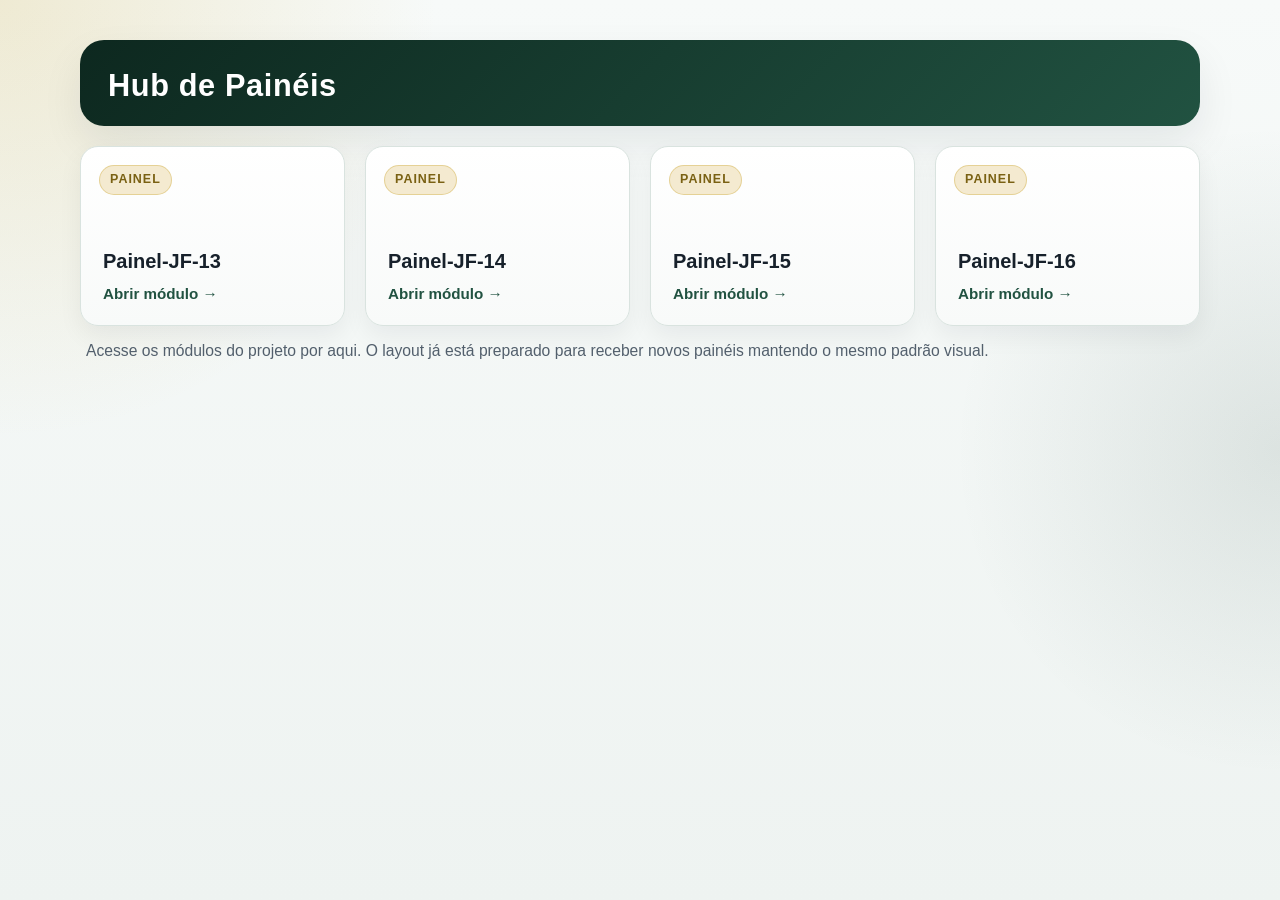
<file: index.html>
<!DOCTYPE html>
<html lang="pt-BR">
<head>
    <meta charset="UTF-8">
    <meta name="viewport" content="width=device-width, initial-scale=1.0">
    <title>Hub Painel-JF</title>
    <link rel="stylesheet" href="style.css">
</head>
<body>
    <ul>
        <a href="painel-jf-13/index.html">
            <li>Painel-JF-13</li>
        </a>
        <a href="painel-jf-14/index.html">
            <li>Painel-JF-14</li>
        </a>
        <a href="painel-jf-15/index.html">
            <li>Painel-JF-15</li>
        </a>
        <a href="painel-jf-16/index.html">
            <li>Painel-JF-16</li>
        </a>
        <!--
          Para adicionar novos painéis, copie uma das linhas abaixo:
          <a href="painel-jf-15/index.html"><li>Painel-JF-15</li></a>
        -->
    </ul>
</body>
</html>
</file>
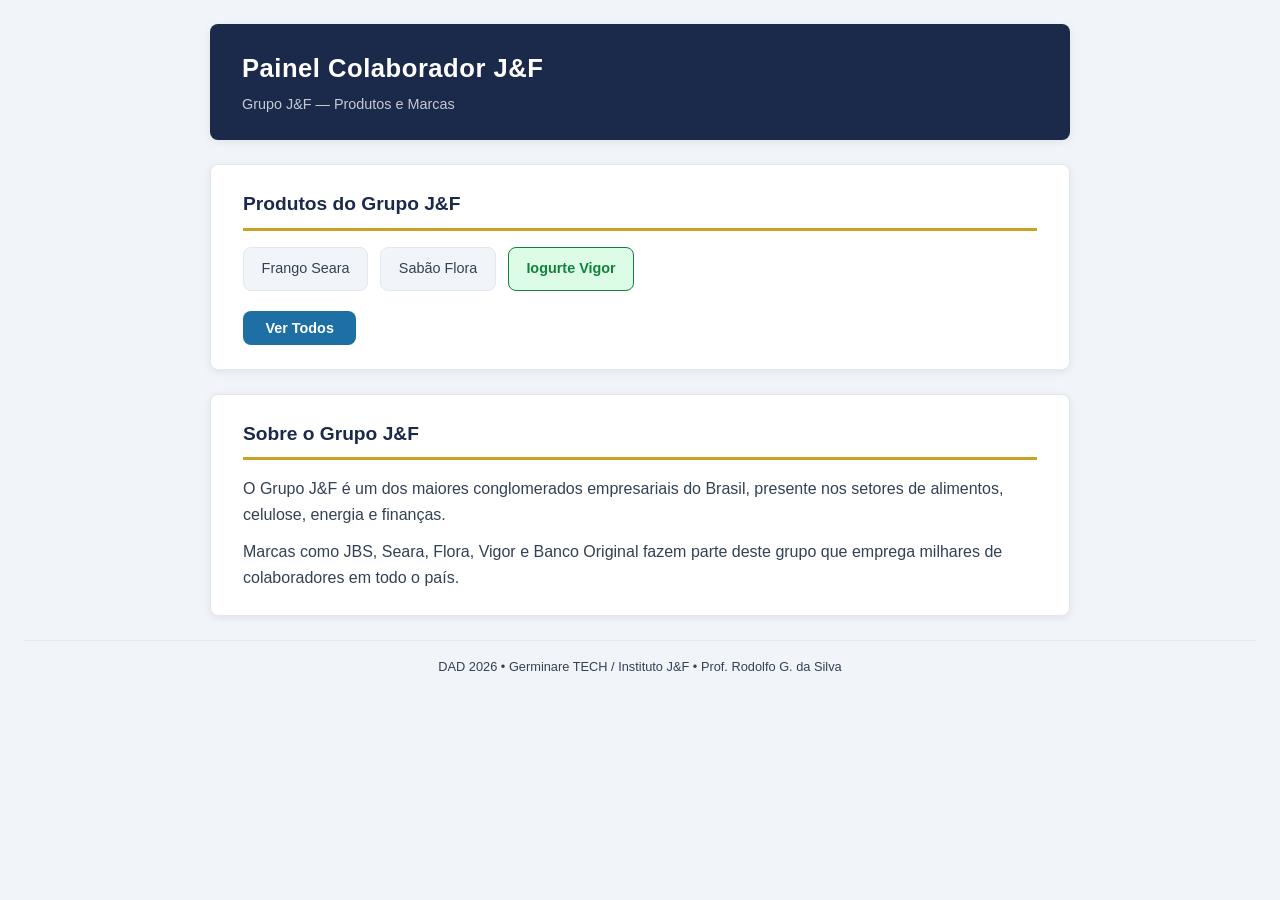
<file: painel-jf-13/index.html>
<!DOCTYPE html>
<!--
  ============================================================
  ARQUIVO 01 — 01_index.html
  Projeto: Painel Colaborador J&F
  Disciplina: DAD 2026 — Desenvolvimento de Aplicações Dinâmicas
  Aula 13: DOM e Seleção de Elementos
  Professor: Rodolfo Gonçalves da Silva
  Instituição: Germinare TECH / Instituto J&F
  ============================================================

  O QUE É ESTE ARQUIVO?
  ──────────────────────
  Este é o arquivo HTML principal do projeto "Painel Colaborador J&F".
  Ele define a ESTRUTURA da página — ou seja, o esqueleto com o conteúdo
  que o navegador vai transformar em uma árvore DOM.

  REGRA FUNDAMENTAL:
  ──────────────────
  O <script> SEMPRE vai no final do <body>, NUNCA no <head>.
  Motivo: o JavaScript precisa encontrar os elementos HTML para selecioná-los.
  Se o script rodar antes do HTML existir, querySelector retorna null.

  ESTRUTURA DE ARQUIVOS DO PROJETO:
  ───────────────────────────────────
  01_index.html   ← você está aqui (estrutura / esqueleto)
  02_style.css    ← aparência visual (cores, fontes, layout)
  03_script.js    ← comportamento (seleção de elementos, lógica)
  04_gabarito.js  ← gabarito completo dos 10 seletores comentados
  ============================================================
-->
<html lang="pt-BR">

<head>
  <!-- ─────────────────────────────────────────────────────
    META CHARSET
    Define a codificação de caracteres como UTF-8.
    Sem isso, acentos como ã, ç, é não aparecem corretamente.
  ──────────────────────────────────────────────────────── -->
  <meta charset="UTF-8">

  <!-- ─────────────────────────────────────────────────────
    META VIEWPORT
    Configura o comportamento em telas de celular.
    width=device-width → a largura da página iguala à tela do dispositivo
    initial-scale=1    → sem zoom inicial
    Sem isso, o site aparece "pequenininho" no celular.
  ──────────────────────────────────────────────────────── -->
  <meta name="viewport" content="width=device-width, initial-scale=1">

  <!-- ─────────────────────────────────────────────────────
    TÍTULO DA ABA
    Aparece na aba do navegador e nos favoritos.
    Boas práticas: título descritivo, não genérico.
  ──────────────────────────────────────────────────────── -->
  <title>Painel Colaborador J&F</title>

  <!-- ─────────────────────────────────────────────────────
    LINK PARA O CSS
    Conecta este HTML com o arquivo 02_style.css.
    rel="stylesheet" → informa ao navegador que é uma folha de estilos
    href="02_style.css" → caminho relativo ao arquivo CSS

    POR QUE NO <head>?
    O CSS vai no <head> para ser carregado ANTES do conteúdo aparecer.
    Se o CSS fosse no final do <body>, o usuário veria a página sem estilo
    por um instante — isso se chama FOUC (Flash of Unstyled Content).
  ──────────────────────────────────────────────────────── -->
  <link rel="stylesheet" href="style.css">
</head>

<body>
  <!-- ─────────────────────────────────────────────────────
    ELEMENTO <main>
    Representa o conteúdo principal da página.
    O id="app" é o ponto de entrada do JavaScript:
    o script vai selecionar este elemento primeiro para confirmar
    que a página carregou corretamente.

    Analogia: o <main id="app"> é como a "porta de entrada" do JS.
  ──────────────────────────────────────────────────────── -->
  <main id="app">

    <!-- ───────────────────────────────────────────────────
      CABEÇALHO DO PAINEL
      <header> é uma tag semântica — indica ao navegador (e ao Google)
      que este bloco contém informações de cabeçalho.
      Isso é melhor do que usar <div> genérico para tudo.
    ──────────────────────────────────────────────────────── -->
    <header class="cabecalho">
      <h1>Painel Colaborador J&F</h1>
      <p class="subtitulo">Grupo J&F — Produtos e Marcas</p>
    </header>

    <!-- ───────────────────────────────────────────────────
      SEÇÃO: CATÁLOGO DE PRODUTOS
      id="catalogo"   → identificador único → usado com getElementById
      class="secao"   → classe reutilizável → usada com querySelector/All

      Por que usar id E class juntos?
      - id → para selecionar UM elemento específico (getElementById)
      - class → para selecionar GRUPOS de elementos parecidos
    ──────────────────────────────────────────────────────── -->
    <section id="catalogo" class="secao">

      <h2>Produtos do Grupo J&F</h2>

      <!-- ─────────────────────────────────────────────────
        LISTA DE PRODUTOS
        id="lista" → identificador único da lista
        Cada <li> tem:
          class="item"           → classe comum a todos os itens
          data-marca="..."       → atributo de dados personalizado (data-*)
                                   usado para identificar a marca sem depender
                                   de class ou id. Selecionável com CSS:
                                   [data-marca='seara']
      ──────────────────────────────────────────────────────── -->
      <ul id="lista">

        <li class="item" data-marca="seara">
          Frango Seara
        </li>

        <li class="item" data-marca="flora">
          Sabão Flora
        </li>

        <!-- ───────────────────────────────────────────────
          ITEM COM DUAS CLASSES
          class="item destaque" → este <li> tem DUAS classes ao mesmo tempo:
            - "item"     → compartilhada com todos os outros itens
            - "destaque" → exclusiva deste elemento (vai ficar em evidência)
          Para selecioná-lo com ambas as classes: .item.destaque
          (sem espaço entre as classes no seletor CSS)
        ──────────────────────────────────────────────────── -->
        <li class="item destaque" data-marca="vigor">
          Iogurte Vigor
        </li>

      </ul>

      <!-- ─────────────────────────────────────────────────
        BOTÃO DE AÇÃO
        class="btn-primario" → classe que define o estilo visual do botão
        Será selecionado pelo combinador descendente: section button
        (significa: qualquer <button> que esteja dentro de um <section>)
      ──────────────────────────────────────────────────────── -->
      <button class="btn-primario">
        Ver Todos
      </button>

    </section>
    <!-- fim #catalogo -->

    <!-- ───────────────────────────────────────────────────
      SEÇÃO: SOBRE O GRUPO
      Uma segunda seção — demonstra que existem múltiplos elementos
      com a mesma tag <section> e a mesma classe "secao" na página.
      querySelectorAll("section") retornaria as DUAS seções.
    ──────────────────────────────────────────────────────── -->
    <section id="sobre" class="secao">

      <h2>Sobre o Grupo J&F</h2>

      <p>
        O Grupo J&F é um dos maiores conglomerados empresariais do Brasil,
        presente nos setores de alimentos, celulose, energia e finanças.
      </p>

      <p>
        Marcas como JBS, Seara, Flora, Vigor e Banco Original fazem parte
        deste grupo que emprega milhares de colaboradores em todo o país.
      </p>

    </section>
    <!-- fim #sobre -->

  </main>
  <!-- fim #app -->

  <!-- ─────────────────────────────────────────────────────
    RODAPÉ
    <footer> tag semântica → informa que é o rodapé da página.
  ──────────────────────────────────────────────────────── -->
  <footer class="rodape">
    <p>DAD 2026 &bull; Germinare TECH / Instituto J&F &bull; Prof. Rodolfo G. da Silva</p>
  </footer>

  <!-- ══════════════════════════════════════════════════════
    SCRIPTS — SEMPRE AO FINAL DO <body>

    Por que aqui?
    1. O HTML acima já foi lido e a árvore DOM foi montada.
    2. Agora o JavaScript consegue encontrar todos os elementos.
    3. Se colocássemos no <head>, o DOM ainda estaria vazio
       e qualquer querySelector retornaria null.

    Ordem dos scripts: primeiro o exercício (03), depois o gabarito (04).
    Em produção você usaria apenas um deles.
  ══════════════════════════════════════════════════════════ -->

  <!--
    Para praticar o exercício — descomentar este e comentar o gabarito:
    <script src="03_script.js"></script>
  -->

  <!-- Gabarito comentado para o professor: -->
  <script src="script.js"></script>

</body>

</html>
</file>
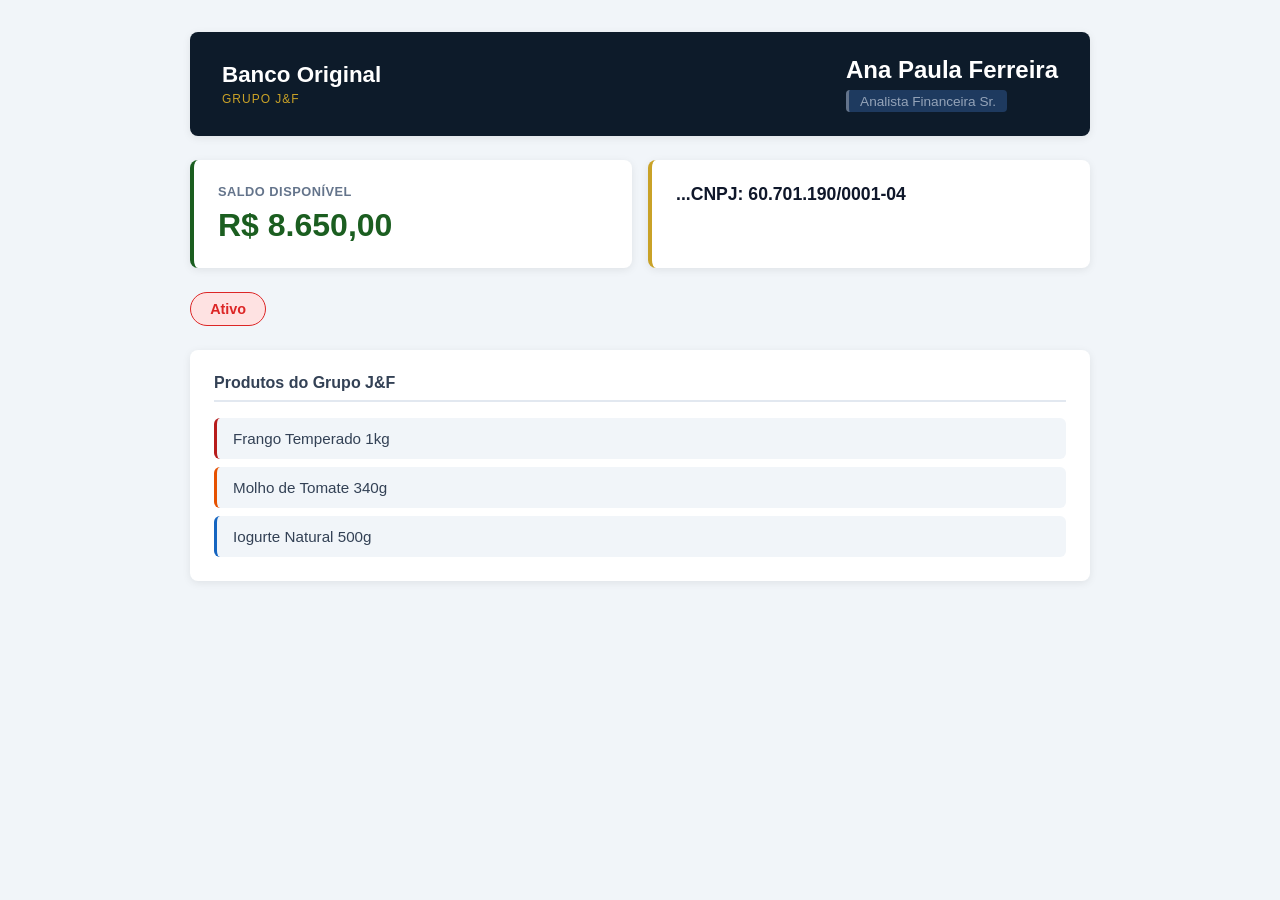
<file: painel-jf-14/index.html>
<!DOCTYPE html>
<html lang="pt-BR">
<head>
  <meta charset="UTF-8">
  <meta name="viewport" content="width=device-width, initial-scale=1.0">
  <title>Painel J&F — Aula 14</title>
  <link rel="stylesheet" href="style.css">
</head>
<body>

  <!--
    PAINEL DO COLABORADOR — Banco Original
    Versão: Aula 14 — Manipulação de Conteúdo

    ESTRUTURA:
    - <main id="painel"> é o contêiner raiz
    - Cada elemento tem um id único para getElementById
    - Atributos data-* guardam metadados que o JS lê via dataset
    - O <script> fica SEMPRE no final do <body>
      → Garante que o DOM está totalmente carregado antes de executar
  -->

  <main id="painel"
        class="painel-container"
        data-versao="2.0"
        data-modulo="M2-Aula14"
        data-auditado="false">

    <!-- CABEÇALHO do painel: nome e cargo do colaborador -->
    <header class="painel-header">
      <div class="logo-area">
        <span class="logo-texto">Banco Original</span>
        <span class="logo-sub">Grupo J&F</span>
      </div>

      <div class="colaborador-info">
        <!--
          id="nomeColaborador" → alvo de textContent na Aula 14
          Texto inicial "Carregando..." é substituído pelo JS
        -->
        <h2 id="nomeColaborador" class="colaborador-nome">Carregando...</h2>

        <!--
          data-nivel="junior" → metadado lido via dataset.nivel
          O JS atualiza para "senior" após o login
        -->
        <span id="cargo"
              class="colaborador-cargo"
              data-nivel="junior">--</span>
      </div>
    </header>

    <!-- SEÇÃO FINANCEIRA: saldo e empresa -->
    <section class="painel-saldo">

      <!--
        id="saldo" → alvo de textContent
        Texto "R$ ---" é substituído pelo JS com o valor real
      -->
      <div class="saldo-card">
        <span class="saldo-label">Saldo disponível</span>
        <span id="saldo" class="saldo-valor">R$ ---</span>
      </div>

      <!--
        data-cnpj e data-segmento → metadados lidos via dataset
        innerHTML é usado aqui para inserir HTML estruturado (Tarefa 08)
        ✅ Seguro porque os dados vêm do script, não do usuário
      -->
      <div id="empresa"
           class="empresa-card"
           data-cnpj="60.701.190/0001-04"
           data-segmento="financeiro"
           data-fundacao="2013">
        Banco Original
      </div>

    </section>

    <!-- STATUS e metadados do colaborador -->
    <section class="painel-status">

      <!--
        data-ativo="true" → metadado boolean como string
        O JS atualiza via dataset.ativo = "false" (Tarefa 05)
        CSS pode usar [data-ativo="true"] para estilizar
      -->
      <div id="status"
           class="status-badge"
           data-ativo="true">
        Ativo
      </div>

    </section>

    <!-- LISTA DE PRODUTOS: 3 itens com data-* para filtros futuros -->
    <section class="produtos-section">
      <h3 class="produtos-titulo">Produtos do Grupo J&F</h3>

      <!--
        data-empresa → filtragem por empresa (Aulas 16+)
        data-preco   → cálculos e ordenação
        class="item" → seleção via querySelectorAll(".item") (Tarefa 06/07)
      -->
      <ul id="lista-produtos" class="lista-produtos">

        <li class="item"
            data-empresa="JBS"
            data-preco="29.90"
            data-categoria="proteina">
          Frango Temperado 1kg
        </li>

        <li class="item"
            data-empresa="Seara"
            data-preco="8.50"
            data-categoria="molho">
          Molho de Tomate 340g
        </li>

        <li class="item"
            data-empresa="Vigor"
            data-preco="12.00"
            data-categoria="laticinios">
          Iogurte Natural 500g
        </li>

      </ul>
    </section>

  </main>

  <!--
    REGRA FUNDAMENTAL — <script> no final do <body>
    Se o script estiver no <head>, o DOM ainda não existe quando ele executar.
    Resultado: getElementById retorna null, e textContent lança TypeError.

    Para usar no exercício: ative 03_script.js (versão do aluno)
    Para ver o gabarito:    ative 04_gabarito.js (versão do professor)
  -->
  <script src="script.js"></script>
  

</body>
</html>
</file>
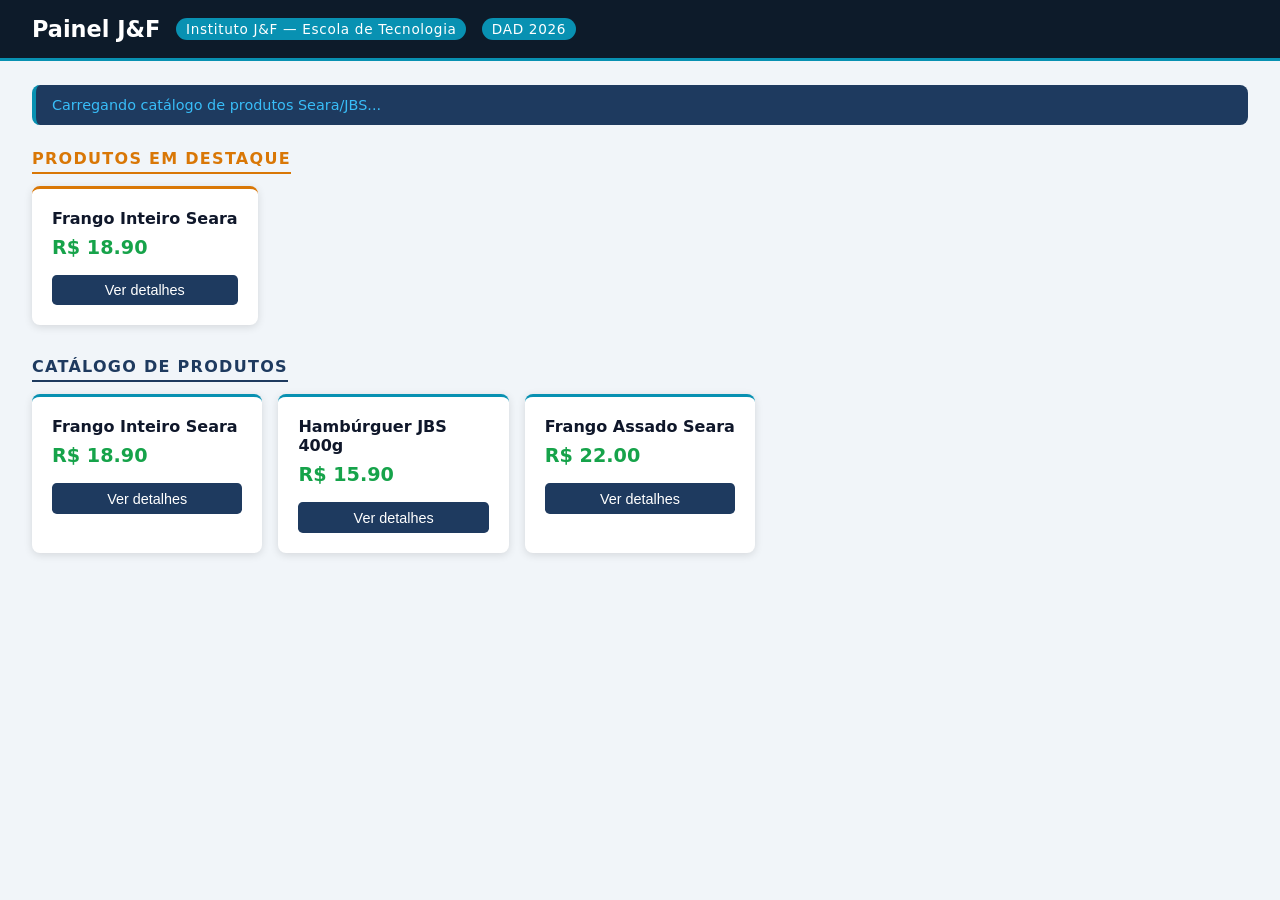
<file: painel-jf-15/index.html>
<!DOCTYPE html>
<html lang="pt-BR">
<head>
  <meta charset="UTF-8" />
  <meta name="viewport" content="width=device-width, initial-scale=1.0" />
  <title>Painel J&F — Catálogo de Produtos</title>
  <style>
    /* ══════════════════════════════════════════════════════
       PAINEL J&F — estilos base acumulados até Aula 15
       ✦ AULA 13: estrutura base, variáveis CSS, header
       ✦ AULA 14: área de notificações, painel de status
       ✦ AULA 15: grid de cards, .card-produto, destaques
       ══════════════════════════════════════════════════════ */
    :root {
      --color-navy:      #1E3A5F;
      --color-dark:      #0D1B2A;
      --color-teal:      #0891B2;
      --color-accent:    #38BDF8;
      --color-white:     #FFFFFF;
      --color-slate-bg:  #F1F5F9;
      --color-slate-mid: #CBD5E1;
      --color-text-dark: #0F172A;
      --color-text-med:  #475569;
      --color-amber:     #D97706;
      --color-green:     #16A34A;
      --radius-card:     0.5rem;
      --shadow-card:     0 2px 8px rgba(0,0,0,0.12);
    }

    * { box-sizing: border-box; margin: 0; padding: 0; }

    body {
      font-family: 'Calibri', 'Segoe UI', system-ui, sans-serif;
      background: var(--color-slate-bg);
      color: var(--color-text-dark);
      min-height: 100vh;
    }

    /* ✦ AULA 13 — header */
    .painel-header {
      background: var(--color-dark);
      color: var(--color-white);
      padding: 1rem 2rem;
      display: flex;
      align-items: center;
      gap: 1rem;
      border-bottom: 3px solid var(--color-teal);
    }
    .painel-header h1 { font-size: 1.4rem; }
    .painel-header .badge {
      font-size: 0.85rem;
      background: var(--color-teal);
      padding: 0.2rem 0.6rem;
      border-radius: 1rem;
      letter-spacing: 0.05em;
    }

    main { padding: 1.5rem 2rem; }

    /* ✦ AULA 14 — painel de status / notificações */
    .painel-status {
      background: var(--color-navy);
      color: var(--color-accent);
      border-radius: var(--radius-card);
      padding: 0.75rem 1rem;
      margin-bottom: 1.5rem;
      font-size: 0.9rem;
      border-left: 4px solid var(--color-teal);
    }

    /* ✦ AULA 15 — área de destaques */
    .secao-destaques {
      margin-bottom: 2rem;
    }
    .secao-destaques h2 {
      font-size: 1rem;
      color: var(--color-amber);
      text-transform: uppercase;
      letter-spacing: 0.08em;
      margin-bottom: 0.75rem;
      padding-bottom: 0.25rem;
      border-bottom: 2px solid var(--color-amber);
      display: inline-block;
    }
    #destaques {
      display: flex;
      gap: 1rem;
      flex-wrap: wrap;
    }

    /* ✦ AULA 15 — catálogo de produtos */
    .secao-catalogo h2 {
      font-size: 1rem;
      color: var(--color-navy);
      text-transform: uppercase;
      letter-spacing: 0.08em;
      margin-bottom: 0.75rem;
      padding-bottom: 0.25rem;
      border-bottom: 2px solid var(--color-navy);
      display: inline-block;
    }

    #catalogo {
      display: grid;
      grid-template-columns: repeat(auto-fill, minmax(220px, 1fr));
      gap: 1rem;
    }

    /* ✦ AULA 15 — card de produto (criado via JS) */
    .card-produto {
      background: var(--color-white);
      border-radius: var(--radius-card);
      box-shadow: var(--shadow-card);
      padding: 1.25rem;
      display: flex;
      flex-direction: column;
      gap: 0.5rem;
      border-top: 3px solid var(--color-teal);
      transition: transform 0.15s ease, box-shadow 0.15s ease;
    }
    .card-produto:hover {
      transform: translateY(-2px);
      box-shadow: 0 4px 16px rgba(0,0,0,0.15);
    }
    .card-titulo {
      font-size: 1rem;
      color: var(--color-text-dark);
      font-weight: 600;
    }
    .card-preco {
      font-size: 1.2rem;
      font-weight: 700;
      color: var(--color-green);
    }
    .btn-detalhes {
      margin-top: 0.5rem;
      padding: 0.45rem 1rem;
      background: var(--color-navy);
      color: var(--color-white);
      border: none;
      border-radius: 0.3rem;
      cursor: pointer;
      font-size: 0.9rem;
      transition: background 0.15s;
    }
    .btn-detalhes:hover { background: var(--color-teal); }

    /* Card de destaque — clone com borda amber */
    #destaques .card-produto {
      border-top-color: var(--color-amber);
      max-width: 240px;
    }

    /* ✦ AULA 15 — feature 5: :focus-visible (acessibilidade de teclado) */
    .btn-detalhes:focus-visible {
      outline: 3px solid var(--color-accent);
      outline-offset: 2px;
    }
    a:focus-visible,
    button:focus-visible {
      outline: 3px solid var(--color-accent);
      outline-offset: 2px;
    }

    /* ✦ AULA 15 — feature 6: @media responsivo (mobile 600px) */
    @media (max-width: 600px) {
      .painel-header {
        flex-direction: column;
        align-items: flex-start;
        padding: 0.75rem 1rem;
        gap: 0.5rem;
      }
      .painel-header h1 { font-size: 1.1rem; }

      main { padding: 1rem; }

      #catalogo {
        grid-template-columns: 1fr;
      }

      #destaques {
        flex-direction: column;
      }
      #destaques .card-produto {
        max-width: 100%;
      }

      .secao-destaques h2,
      .secao-catalogo h2 {
        font-size: 0.9rem;
      }
    }
  </style>
</head>
<body>
  <!-- ✦ AULA 13 — estrutura base do painel -->
  <header class="painel-header" role="banner">
    <h1>Painel J&F</h1>
    <span class="badge">Instituto J&F — Escola de Tecnologia</span>
    <span class="badge">DAD 2026</span>
  </header>

  <main>
    <!-- ✦ AULA 14 — painel de status dinâmico -->
    <div class="painel-status" id="painel-status" aria-live="polite">
      Carregando catálogo de produtos Seara/JBS...
    </div>

    <!-- ✦ AULA 15 — área de destaques (cards clonados) -->
    <section class="secao-destaques" aria-labelledby="titulo-destaques">
      <h2 id="titulo-destaques">Produtos em Destaque</h2>
      <div id="destaques" role="list" aria-label="Produtos em destaque"></div>
    </section>

    <!-- ✦ AULA 15 — catálogo dinâmico (gerado por JS) -->
    <section class="secao-catalogo" aria-labelledby="titulo-catalogo">
      <h2 id="titulo-catalogo">Catálogo de Produtos</h2>
      <div id="catalogo" role="list" aria-label="Catálogo de produtos Seara e JBS"></div>
    </section>
  </main>

  <!--
    NOTA DE ARQUITETURA — AULA 15:
    O #catalogo está propositalmente vazio.
    Todo o conteúdo é gerado por renderizacao.js a partir do array produtos.
    Este é o padrão "Dados em JS → HTML via JS" que usaremos até a Aula 30.
  -->
  <script src="src/renderizacao.js"></script>
</body>
</html>
</file>
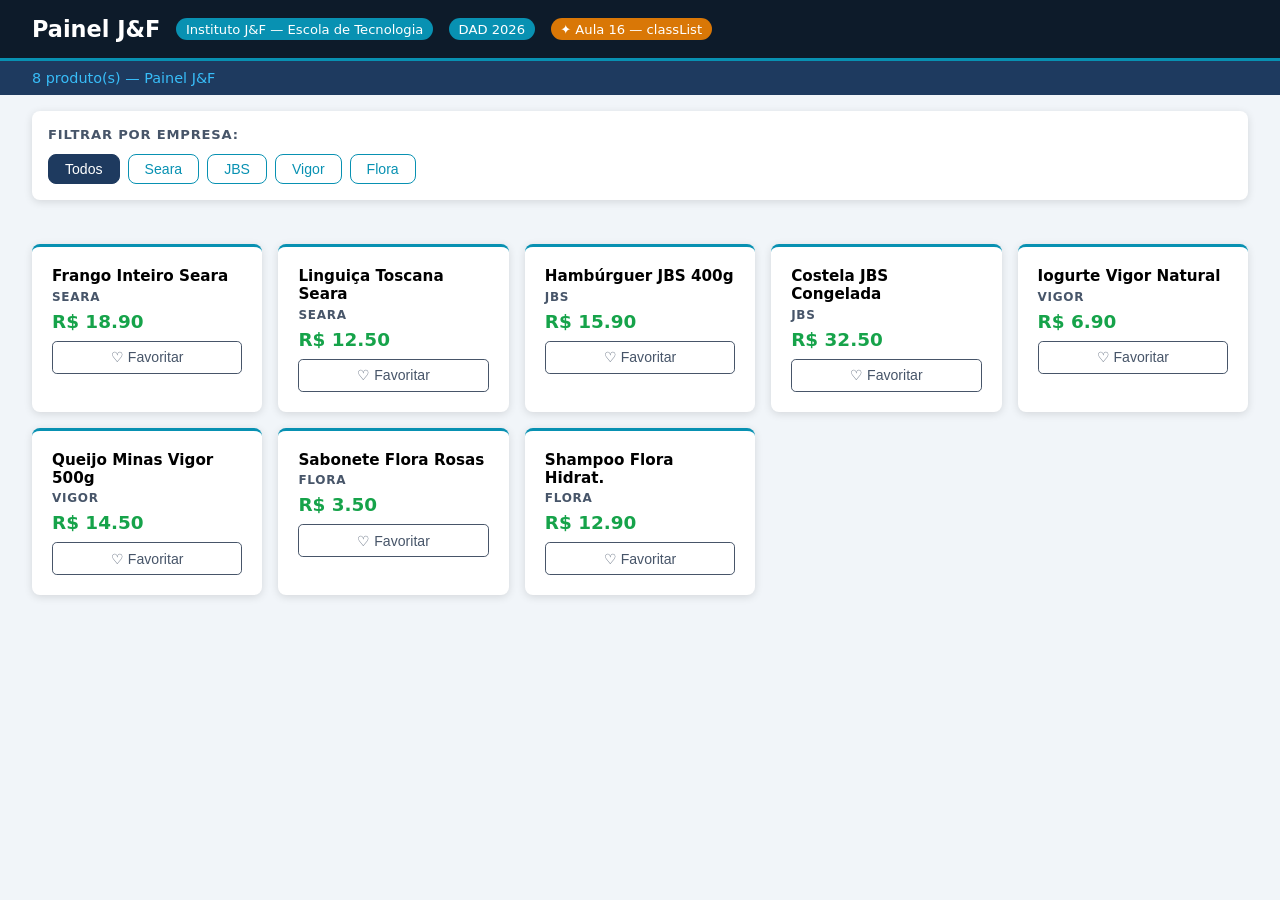
<file: painel-jf-16/index.html>
<!DOCTYPE html>
<html lang="pt-BR">
<head>
  <meta charset="UTF-8"/>
  <meta name="viewport" content="width=device-width, initial-scale=1.0"/>
  <title>Painel J&F — DAD 2026</title>
  <style>
    :root {
      --color-navy:#1E3A5F;--color-dark:#0D1B2A;--color-teal:#0891B2;
      --color-accent:#38BDF8;--color-amber:#D97706;--color-green:#16A34A;
      --color-red:#B91C1C;--color-purple:#7C3AED;--color-white:#FFFFFF;
      --color-bg:#F1F5F9;--color-muted:#475569;--radius:0.5rem;
      --shadow:0 2px 8px rgba(0,0,0,0.12);
    }
    *{box-sizing:border-box;margin:0;padding:0}
    body{font-family:'Segoe UI',system-ui,sans-serif;background:var(--color-bg)}
    .painel-header{background:var(--color-dark);color:var(--color-white);
      padding:1rem 2rem;display:flex;align-items:center;gap:1rem;
      border-bottom:3px solid var(--color-teal)}
    .painel-header h1{font-size:1.4rem}
    .badge{font-size:.82rem;background:var(--color-teal);color:#fff;
      padding:.2rem .6rem;border-radius:1rem}
    .badge-aula{font-size:.82rem;background:var(--color-amber);color:#fff;
      padding:.2rem .6rem;border-radius:1rem}
    .painel-status{background:var(--color-navy);color:var(--color-accent);
      padding:.55rem 2rem;font-size:.9rem}
    main{padding:1rem 2rem}
    .barra-filtros{display:flex;flex-wrap:wrap;gap:.5rem;margin-bottom:1.25rem;
      padding:1rem;background:#fff;border-radius:var(--radius);box-shadow:var(--shadow)}
    .barra-filtros p{width:100%;font-size:.82rem;font-weight:700;text-transform:uppercase;
      letter-spacing:.06em;color:var(--color-muted);margin-bottom:.25rem}
    .btn-filtro{padding:.4rem 1rem;border:1px solid var(--color-teal);border-radius:var(--radius);
      background:#fff;color:var(--color-teal);font-size:.88rem;font-weight:500;cursor:pointer;
      transition:background .15s,color .15s}
    .btn-filtro:hover{background:var(--color-teal);color:#fff}
    .btn-filtro.ativo{background:var(--color-navy);color:#fff;border-color:var(--color-navy)}
    .btn-filtro:focus-visible{outline:3px solid var(--color-accent);outline-offset:2px}
    #catalogo{display:grid;grid-template-columns:repeat(auto-fill,minmax(220px,1fr));gap:1rem}
    #destaques{display:flex;flex-wrap:wrap;gap:1rem;margin-bottom:1.5rem}
    .card-produto{background:#fff;border-radius:var(--radius);box-shadow:var(--shadow);
      padding:1.25rem;border-top:3px solid var(--color-teal);
      transition:transform .15s,box-shadow .15s,opacity .2s;position:relative}
    .card-produto:hover{transform:translateY(-2px);box-shadow:0 4px 16px rgba(0,0,0,.16)}
    .card-titulo{font-size:.95rem;font-weight:600;margin-bottom:.3rem}
    .card-empresa{font-size:.75rem;font-weight:700;letter-spacing:.06em;
      color:var(--color-muted);margin-bottom:.4rem;display:block}
    .card-preco{font-size:1.15rem;font-weight:700;color:var(--color-green);
      display:block;margin-bottom:.6rem}
    .card-produto.oculto{display:none}
    .card-produto.favorito{border-top-color:var(--color-amber);background:#FFFBEB}
    .card-produto.favorito::after{content:'★';position:absolute;top:.5rem;right:.75rem;
      color:var(--color-amber);font-size:1rem}
    .card-produto.indisponivel{opacity:.5;border-top-color:var(--color-red)}
    .card-produto.promocao{border-top-color:var(--color-purple);background:#F5F3FF}
    .card-produto.promocao::before{content:'% PROMOÇÃO';position:absolute;top:-1px;left:-1px;
      background:var(--color-purple);color:#fff;font-size:.7rem;font-weight:700;
      padding:.15rem .5rem;border-radius:var(--radius) 0 var(--radius) 0}
    .btn-favorito{width:100%;padding:.45rem;border:1px solid var(--color-muted);
      border-radius:.3rem;background:transparent;color:var(--color-muted);
      font-size:.88rem;cursor:pointer;transition:all .15s}
    .btn-favorito:hover{border-color:var(--color-amber);color:var(--color-amber)}
    .card-produto.favorito .btn-favorito{border-color:var(--color-amber);
      color:var(--color-amber);background:#FEF3C7}
    .btn-favorito:focus-visible{outline:3px solid var(--color-accent);outline-offset:2px}
    @media(max-width:600px){
      .painel-header{flex-direction:column;align-items:flex-start}
      main{padding:.75rem 1rem}
      #catalogo{grid-template-columns:1fr}
    }
  </style>
</head>
<body>
  <header class="painel-header" role="banner">
    <h1>Painel J&F</h1>
    <span class="badge">Instituto J&F — Escola de Tecnologia</span>
    <span class="badge">DAD 2026</span>
    <span class="badge-aula">✦ Aula 16 — classList</span>
  </header>
  <div class="painel-status" id="status-catalogo" aria-live="polite">Carregando...</div>
  <main>
    <nav class="barra-filtros" aria-label="Filtrar por empresa">
      <p>Filtrar por empresa:</p>
      <button class="btn-filtro ativo" data-filtro="todos"  type="button">Todos</button>
      <button class="btn-filtro"       data-filtro="seara"  type="button">Seara</button>
      <button class="btn-filtro"       data-filtro="jbs"    type="button">JBS</button>
      <button class="btn-filtro"       data-filtro="vigor"  type="button">Vigor</button>
      <button class="btn-filtro"       data-filtro="flora"  type="button">Flora</button>
    </nav>
    <section id="destaques" aria-label="Produtos em destaque"></section>
    <section id="catalogo"  role="list" aria-label="Catálogo de produtos"></section>
  </main>
  <script src="src/renderizacao.js"></script>
</body>
</html>
</file>
<file: style.css>
/* =========================================================
   HUB DE PAINÉIS — STYLE BASE REUTILIZÁVEL
   ---------------------------------------------------------
   Objetivo:
   - servir como estilo padrão da raiz do projeto
   - facilitar a adição de novos painéis no futuro
   - manter identidade visual próxima dos painéis internos

   Como usar no futuro:
   1) adicione um novo <a> dentro da <ul>
   2) coloque o nome do painel dentro do <li>
   3) o card seguirá o mesmo padrão visual automaticamente

   Exemplo:
   <a href="painel-jf-15/index.html"><li>Painel-JF-15</li></a>
   ========================================================= */

:root {
  /* Paleta principal inspirada nos painéis */
  --color-primary: #163a2f;
  --color-primary-strong: #0d281f;
  --color-primary-soft: #215241;
  --color-accent: #c9a227;
  --color-accent-soft: #f4ead0;

  /* Neutros */
  --color-bg: #f4f7f6;
  --color-surface: #ffffff;
  --color-surface-muted: #f8faf9;
  --color-border: #d9e3df;
  --color-text: #17212b;
  --color-text-soft: #53606d;
  --color-text-inverse: #ffffff;

  /* Estados */
  --color-success: #1f8f4d;
  --color-shadow: 0 18px 40px rgba(15, 23, 42, 0.08);
  --color-shadow-soft: 0 10px 24px rgba(15, 23, 42, 0.06);

  /* Layout */
  --radius-lg: 24px;
  --radius-md: 18px;
  --radius-sm: 12px;
  --container-width: 1120px;
  --gap: 1.25rem;

  /* Tipografia */
  --font-base: 'Segoe UI', Inter, Arial, sans-serif;
}

* {
  box-sizing: border-box;
  margin: 0;
  padding: 0;
}

html {
  scroll-behavior: smooth;
}

body {
  min-height: 100vh;
  font-family: var(--font-base);
  color: var(--color-text);
  background:
    radial-gradient(circle at top left, rgba(201, 162, 39, 0.18), transparent 28%),
    radial-gradient(circle at right center, rgba(22, 58, 47, 0.10), transparent 24%),
    linear-gradient(180deg, #f7faf9 0%, #eef3f1 100%);
  padding: 40px 20px;
}

/* ---------------------------------------------------------
   ESTRUTURA AUTOMÁTICA SEM DEPENDER DE CLASSES NO HTML
   --------------------------------------------------------- */
body > ul {
  list-style: none;
  max-width: var(--container-width);
  margin: 0 auto;
  display: grid;
  grid-template-columns: repeat(auto-fit, minmax(260px, 1fr));
  gap: var(--gap);
  position: relative;
}

body > ul::before {
  content: 'Hub de Painéis';
  grid-column: 1 / -1;
  display: block;
  background:
    linear-gradient(135deg, var(--color-primary-strong), var(--color-primary-soft));
  color: var(--color-text-inverse);
  border-radius: var(--radius-lg);
  padding: 28px 28px 22px;
  box-shadow: var(--color-shadow);
  font-size: clamp(1.6rem, 2.4vw, 2.2rem);
  font-weight: 800;
  letter-spacing: 0.02em;
}

body > ul::after {
  content: 'Acesse os módulos do projeto por aqui. O layout já está preparado para receber novos painéis mantendo o mesmo padrão visual.';
  grid-column: 1 / -1;
  margin-top: -8px;
  margin-bottom: 8px;
  color: var(--color-text-soft);
  font-size: 0.98rem;
  line-height: 1.6;
  padding: 0 6px;
}

body > ul > a {
  text-decoration: none;
  color: inherit;
  display: block;
  position: relative;
  isolation: isolate;
}

body > ul > a li {
  list-style: none;
  min-height: 180px;
  background: linear-gradient(180deg, var(--color-surface) 0%, var(--color-surface-muted) 100%);
  border: 1px solid var(--color-border);
  border-radius: var(--radius-md);
  box-shadow: var(--color-shadow-soft);
  padding: 22px;
  display: flex;
  flex-direction: column;
  justify-content: flex-end;
  gap: 10px;
  position: relative;
  overflow: hidden;
  transition: transform 0.22s ease, box-shadow 0.22s ease, border-color 0.22s ease;
}

body > ul > a li::before {
  content: 'Painel';
  position: absolute;
  top: 18px;
  left: 18px;
  background: var(--color-accent-soft);
  color: #7a6113;
  border: 1px solid rgba(201, 162, 39, 0.35);
  padding: 6px 10px;
  border-radius: 999px;
  font-size: 0.78rem;
  font-weight: 700;
  text-transform: uppercase;
  letter-spacing: 0.08em;
}

body > ul > a li::after {
  content: 'Abrir módulo →';
  font-size: 0.95rem;
  color: var(--color-primary-soft);
  font-weight: 700;
}

body > ul > a li {
  font-size: 1.25rem;
  font-weight: 800;
  line-height: 1.25;
}

body > ul > a:hover li,
body > ul > a:focus-visible li {
  transform: translateY(-6px);
  box-shadow: 0 22px 45px rgba(15, 23, 42, 0.12);
  border-color: rgba(22, 58, 47, 0.22);
}

body > ul > a:focus-visible {
  outline: none;
}

body > ul > a:focus-visible li {
  box-shadow:
    0 0 0 4px rgba(201, 162, 39, 0.22),
    0 22px 45px rgba(15, 23, 42, 0.12);
}

/* ---------------------------------------------------------
   VERSÃO PREPARADA PARA QUANDO VOCÊ QUISER EVOLUIR O HTML
   ---------------------------------------------------------
   Se depois você trocar a estrutura para classes como:
   .hub, .hub__hero, .hub__grid, .hub-card...
   este CSS já terá uma base pronta.
   --------------------------------------------------------- */

.hub {
  max-width: var(--container-width);
  margin: 0 auto;
}

.hub__hero {
  background: linear-gradient(135deg, var(--color-primary-strong), var(--color-primary-soft));
  border-radius: var(--radius-lg);
  padding: 28px;
  box-shadow: var(--color-shadow);
  color: var(--color-text-inverse);
  margin-bottom: 20px;
}

.hub__eyebrow {
  display: inline-block;
  margin-bottom: 12px;
  background: rgba(255, 255, 255, 0.12);
  border: 1px solid rgba(255, 255, 255, 0.14);
  padding: 6px 12px;
  border-radius: 999px;
  font-size: 0.78rem;
  text-transform: uppercase;
  letter-spacing: 0.08em;
  font-weight: 700;
}

.hub__title {
  font-size: clamp(1.8rem, 2.8vw, 2.6rem);
  font-weight: 800;
  margin-bottom: 8px;
}

.hub__description {
  max-width: 760px;
  color: rgba(255, 255, 255, 0.82);
  line-height: 1.6;
}

.hub__grid {
  display: grid;
  grid-template-columns: repeat(auto-fit, minmax(260px, 1fr));
  gap: var(--gap);
}

.hub-card {
  background: linear-gradient(180deg, var(--color-surface) 0%, var(--color-surface-muted) 100%);
  border: 1px solid var(--color-border);
  border-radius: var(--radius-md);
  box-shadow: var(--color-shadow-soft);
  padding: 22px;
  text-decoration: none;
  color: inherit;
  display: flex;
  flex-direction: column;
  gap: 12px;
  min-height: 200px;
  transition: transform 0.22s ease, box-shadow 0.22s ease, border-color 0.22s ease;
}

.hub-card:hover,
.hub-card:focus-visible {
  transform: translateY(-6px);
  box-shadow: 0 22px 45px rgba(15, 23, 42, 0.12);
  border-color: rgba(22, 58, 47, 0.22);
}

.hub-card__tag {
  align-self: flex-start;
  background: var(--color-accent-soft);
  color: #7a6113;
  border: 1px solid rgba(201, 162, 39, 0.35);
  border-radius: 999px;
  padding: 6px 10px;
  font-size: 0.78rem;
  font-weight: 700;
  text-transform: uppercase;
  letter-spacing: 0.08em;
}

.hub-card__title {
  font-size: 1.2rem;
  font-weight: 800;
}

.hub-card__text {
  color: var(--color-text-soft);
  line-height: 1.55;
  flex: 1;
}

.hub-card__action {
  color: var(--color-primary-soft);
  font-weight: 700;
}

@media (max-width: 640px) {
  body {
    padding: 22px 14px;
  }

  body > ul::before {
    padding: 22px 20px 18px;
    border-radius: 20px;
  }

  body > ul > a li {
    min-height: 150px;
    padding: 20px;
  }
}
</file>
<file: painel-jf-13/style.css>
/*
  ============================================================
  ARQUIVO 02 — 02_style.css
  Projeto: Painel Colaborador J&F
  Disciplina: DAD 2026 — Desenvolvimento de Aplicações Dinâmicas
  Aula 13: DOM e Seleção de Elementos
  ============================================================

  O QUE É ESTE ARQUIVO?
  ──────────────────────
  Este arquivo controla a APARÊNCIA visual da página.
  O HTML define o "o quê" (conteúdo e estrutura).
  O CSS define o "como parece" (cores, tamanhos, espaçamento).

  COMO ELE É CARREGADO?
  ─────────────────────
  Pelo <link rel="stylesheet" href="02_style.css"> no <head> do HTML.
  O navegador carrega o CSS antes de renderizar o conteúdo,
  garantindo que a página já apareça estilizada desde o início.

  ORGANIZAÇÃO DESTE ARQUIVO:
  ───────────────────────────
  1. Reset e variáveis CSS
  2. Tipografia e corpo da página
  3. Contêiner principal (#app)
  4. Cabeçalho (.cabecalho)
  5. Seções (.secao)
  6. Lista de produtos (#lista, .item)
  7. Item em destaque (.destaque)
  8. Botão (.btn-primario)
  9. Rodapé (.rodape)
  ============================================================
*/


/* ══════════════════════════════════════════════════════════
   1. RESET E VARIÁVEIS CSS
   ══════════════════════════════════════════════════════════

   O seletor * (asterisco) seleciona TODOS os elementos da página.
   Usamos ele para aplicar um "reset" — remover os estilos padrão
   do navegador que variam entre Chrome, Firefox, Safari etc.

   box-sizing: border-box
   ───────────────────────
   Por padrão, o CSS usa box-sizing: content-box, onde:
     largura total = width + padding + border (confuso!)
   Com border-box:
     largura total = width (padding e borda ficam DENTRO)
   Muito mais fácil de calcular layouts!

   margin: 0 e padding: 0
   ───────────────────────
   Remove os espaçamentos padrão do navegador.
   Sem isso, a página teria margens "misteriosas" em <body>, <h1> etc.
*/
* {
  box-sizing: border-box;
  margin: 0;
  padding: 0;
}

/*
   VARIÁVEIS CSS (Custom Properties)
   ───────────────────────────────────
   Definidas em :root (que representa o elemento <html>).
   Prefixo: -- (dois traços)
   Uso: var(--nome-da-variavel)

   Vantagem: alterar a cor primária aqui muda em TODO o projeto.
   É como uma "paleta de cores centralizada".
*/
:root {
  --cor-primaria:    #1B2A4A;   /* azul-marinho escuro — identidade J&F    */
  --cor-secundaria:  #1D6FA4;   /* azul médio — links e destaques           */
  --cor-destaque:    #C9A227;   /* dourado J&F — itens especiais            */
  --cor-fundo:       #F1F5F9;   /* cinza-claro — fundo da página            */
  --cor-branco:      #FFFFFF;   /* branco puro — cards e áreas de conteúdo */
  --cor-texto:       #0F172A;   /* quase preto — texto principal             */
  --cor-texto-med:   #334155;   /* cinza-escuro — texto secundário          */
  --cor-borda:       #E2E8F0;   /* cinza-claro — bordas sutis               */
  --cor-verde:       #15803D;   /* verde — item em destaque                  */
  --raio-borda:      8px;       /* arredondamento padrão dos cantos          */
  --sombra-suave:    0 2px 8px rgba(0,0,0,0.08); /* sombra discreta        */
}


/* ══════════════════════════════════════════════════════════
   2. TIPOGRAFIA E CORPO DA PÁGINA
   ══════════════════════════════════════════════════════════

   O seletor body aplica estilos ao corpo inteiro da página.
   Como a maioria dos elementos herda tipografia do pai,
   definir font-family no body afeta praticamente tudo.

   font-family: sans-serif
   ────────────────────────
   "sans-serif" é uma família genérica.
   O navegador escolhe a melhor fonte sem serifa disponível no sistema
   (Segoe UI no Windows, San Francisco no Mac, Roboto no Android).

   line-height: 1.6
   ─────────────────
   Espaçamento entre linhas = 1.6× o tamanho da fonte.
   Melhora muito a legibilidade de textos corridos.
*/
body {
  font-family: sans-serif;
  background-color: var(--cor-fundo);
  color: var(--cor-texto);
  line-height: 1.6;
  padding: 1.5rem;   /* 1rem = tamanho da fonte base (geralmente 16px) */
}


/* ══════════════════════════════════════════════════════════
   3. CONTÊINER PRINCIPAL (#app)
   ══════════════════════════════════════════════════════════

   O seletor #app usa o símbolo # para selecionar pelo id.
   Corresponde ao elemento <main id="app"> no HTML.

   max-width: 860px
   ─────────────────
   Limita a largura máxima do conteúdo.
   Em telas grandes, o texto não fica excessivamente largo
   (linhas muito longas são difíceis de ler).

   margin: 0 auto
   ───────────────
   margin-top e margin-bottom = 0
   margin-left e margin-right = auto (centraliza horizontalmente)
*/
#app {
  max-width: 860px;
  margin: 0 auto;
}


/* ══════════════════════════════════════════════════════════
   4. CABEÇALHO (.cabecalho)
   ══════════════════════════════════════════════════════════

   O seletor .cabecalho usa o ponto (.) para selecionar por classe.
   Corresponde ao <header class="cabecalho"> no HTML.
*/
.cabecalho {
  background-color: var(--cor-primaria);
  color: var(--cor-branco);
  padding: 1.5rem 2rem;
  border-radius: var(--raio-borda);
  margin-bottom: 1.5rem;
  box-shadow: var(--sombra-suave);
}

/*
   Seletor descendente: .cabecalho h1
   ────────────────────────────────────
   Seleciona qualquer <h1> que esteja DENTRO de .cabecalho.
   Isso garante que apenas o h1 do cabeçalho receba este estilo,
   sem afetar outros h1 da página.
*/
.cabecalho h1 {
  font-size: 1.6rem;
  font-weight: 700;
  letter-spacing: 0.02em;   /* espaçamento sutil entre letras */
}

.cabecalho .subtitulo {
  font-size: 0.9rem;
  color: rgba(255, 255, 255, 0.75);   /* branco com 75% de opacidade */
  margin-top: 0.25rem;
}


/* ══════════════════════════════════════════════════════════
   5. SEÇÕES (.secao)
   ══════════════════════════════════════════════════════════

   Tanto #catalogo quanto #sobre têm class="secao".
   Aplicamos o estilo visual pela classe — reutilizável em ambas.
   Poderíamos usar id para estilos únicos de cada uma.
*/
.secao {
  background-color: var(--cor-branco);
  border-radius: var(--raio-borda);
  padding: 1.5rem 2rem;
  margin-bottom: 1.5rem;
  box-shadow: var(--sombra-suave);
  border: 1px solid var(--cor-borda);
}

/* h2 dentro de qualquer .secao */
.secao h2 {
  font-size: 1.2rem;
  color: var(--cor-primaria);
  margin-bottom: 1rem;
  padding-bottom: 0.5rem;

  /*
    border-bottom: cria uma linha divisória abaixo do título.
    3px solid → linha sólida de 3 pixels
    var(--cor-destaque) → dourado J&F
  */
  border-bottom: 3px solid var(--cor-destaque);
}

/* parágrafos dentro de .secao */
.secao p {
  color: var(--cor-texto-med);
  margin-bottom: 0.75rem;
}

/* remove a margem do último parágrafo (evita espaço extra no fundo) */
.secao p:last-child {
  margin-bottom: 0;
}


/* ══════════════════════════════════════════════════════════
   6. LISTA DE PRODUTOS
   ══════════════════════════════════════════════════════════

   #lista → seleciona pelo id (há apenas uma lista com este id)
   list-style: none → remove os pontos/números padrão da lista
*/
#lista {
  list-style: none;
  display: flex;         /* layout flexível — itens em linha */
  flex-wrap: wrap;       /* quebra para próxima linha se necessário */
  gap: 0.75rem;          /* espaçamento entre os itens */
  margin-bottom: 1.25rem;
}

/*
   .item → seleciona todos os <li class="item">
   Estilo base compartilhado por todos os produtos da lista.
*/
.item {
  background-color: var(--cor-fundo);
  border: 1px solid var(--cor-borda);
  border-radius: var(--raio-borda);
  padding: 0.6rem 1.1rem;
  font-size: 0.9rem;
  color: var(--cor-texto-med);
  font-weight: 500;

  /*
    transition → anima mudanças de propriedades CSS suavemente.
    Quando o cursor passa em cima (.item:hover), a mudança de cor
    acontece em 0.2 segundos em vez de aparecer de repente.
  */
  transition: border-color 0.2s, background-color 0.2s;
}

/* .item:hover → estilo aplicado quando o cursor está sobre o elemento */
.item:hover {
  border-color: var(--cor-secundaria);
  background-color: #DBEAFE;   /* azul-claro — feedback visual ao usuário */
}


/* ══════════════════════════════════════════════════════════
   7. ITEM EM DESTAQUE (.destaque)
   ══════════════════════════════════════════════════════════

   O <li class="item destaque"> tem DUAS classes.
   Este seletor .destaque sobrescreve algumas propriedades de .item.

   Ordem importa: .destaque vem depois de .item no CSS,
   então suas regras têm precedência para as mesmas propriedades.

   Seletor .item.destaque (sem espaço):
   ─────────────────────────────────────
   Seleciona elementos que têm AMBAS as classes simultaneamente.
   .item.destaque → precisa ter class="item destaque" (as duas juntas)
   Diferente de .item .destaque → que seria um .destaque DENTRO de um .item
*/
.item.destaque {
  background-color: #DCFCE7;     /* verde-claro */
  border-color: var(--cor-verde);
  color: var(--cor-verde);
  font-weight: 700;
}

.item.destaque:hover {
  background-color: #BBF7D0;   /* verde um pouco mais escuro no hover */
}


/* ══════════════════════════════════════════════════════════
   8. BOTÃO (.btn-primario)
   ══════════════════════════════════════════════════════════

   Estilo para o <button class="btn-primario">.
   cursor: pointer → muda o cursor para "mãozinha" ao passar sobre o botão
*/
.btn-primario {
  display: inline-block;
  background-color: var(--cor-secundaria);
  color: var(--cor-branco);
  border: none;                     /* remove a borda padrão do navegador */
  border-radius: var(--raio-borda);
  padding: 0.55rem 1.4rem;
  font-size: 0.9rem;
  font-weight: 600;
  cursor: pointer;
  transition: background-color 0.2s, transform 0.1s;
}

.btn-primario:hover {
  background-color: var(--cor-primaria);
}

/*
   :active → estado quando o botão está sendo clicado (pressionado).
   translateY(1px) → empurra 1px para baixo → sensação de "pressionar"
*/
.btn-primario:active {
  transform: translateY(1px);
}


/* ══════════════════════════════════════════════════════════
   9. RODAPÉ (.rodape)
   ══════════════════════════════════════════════════════════
*/
.rodape {
  text-align: center;
  font-size: 0.8rem;
  color: var(--cor-texto-med);
  padding: 1rem 0;
  margin-top: 0.5rem;
  border-top: 1px solid var(--cor-borda);
}
</file>
<file: painel-jf-14/style.css>
/*
  PAINEL J&F — style.css
  Aula 14: Manipulação de Conteúdo
  ──────────────────────────────────────────────────────────────
  Variáveis CSS: centralizam todas as cores e valores reutilizados.
  Atributos data-* são usados para estilização via CSS attribute selectors.
*/

/* ── RESET E VARIÁVEIS ──────────────────────────────────────── */
* {
  box-sizing: border-box;
  margin: 0;
  padding: 0;
}

:root {
  /* Paleta do Banco Original / Grupo J&F */
  --cor-primaria:    #1B5E20;   /* verde escuro */
  --cor-secundaria:  #2E7D32;   /* verde médio */
  --cor-acento:      #43A047;   /* verde claro */
  --cor-gold:        #C9A227;   /* dourado J&F */

  /* Neutros */
  --bg-pagina:       #F1F5F9;
  --bg-card:         #FFFFFF;
  --bg-dark:         #0D1B2A;
  --borda:           #E2E8F0;

  /* Textos */
  --texto-principal: #0F172A;
  --texto-medio:     #334155;
  --texto-claro:     #64748B;

  /* Status */
  --cor-ativo:       #16A34A;
  --cor-inativo:     #DC2626;

  /* Espaçamentos */
  --raio:            8px;
  --sombra:          0 2px 8px rgba(0,0,0,0.08);
}

/* ── BASE DA PÁGINA ─────────────────────────────────────────── */
body {
  font-family: 'Segoe UI', Calibri, sans-serif;
  background-color: var(--bg-pagina);
  color: var(--texto-principal);
  min-height: 100vh;
  padding: 2rem;
}

/* ── PAINEL CONTAINER ───────────────────────────────────────── */
.painel-container {
  max-width: 900px;
  margin: 0 auto;
  display: flex;
  flex-direction: column;
  gap: 1.5rem;
}

/* ── HEADER ─────────────────────────────────────────────────── */
.painel-header {
  background: var(--bg-dark);
  border-radius: var(--raio);
  padding: 1.5rem 2rem;
  display: flex;
  align-items: center;
  justify-content: space-between;
  box-shadow: var(--sombra);
}

.logo-texto {
  font-size: 1.4rem;
  font-weight: 700;
  color: #FFFFFF;
}

.logo-sub {
  display: block;
  font-size: 0.75rem;
  color: var(--cor-gold);
  letter-spacing: 1px;
  text-transform: uppercase;
  margin-top: 0.25rem;
}

.colaborador-nome {
  font-size: 1.5rem;
  font-weight: 700;
  color: #FFFFFF;
  /* textContent desta propriedade é atualizado pelo JS na Aula 14 */
}

.colaborador-cargo {
  display: inline-block;
  margin-top: 0.4rem;
  font-size: 0.85rem;
  color: #94A3B8;
  background: #1E3A5F;
  padding: 0.2rem 0.7rem;
  border-radius: 4px;
}

/* Estilização via atributo data-nivel — demonstra poder do CSS+dataset */
.colaborador-cargo[data-nivel="junior"] { border-left: 3px solid #64748B; }
.colaborador-cargo[data-nivel="pleno"]  { border-left: 3px solid var(--cor-acento); }
.colaborador-cargo[data-nivel="senior"] { border-left: 3px solid var(--cor-gold); }

/* ── SEÇÃO SALDO ────────────────────────────────────────────── */
.painel-saldo {
  display: grid;
  grid-template-columns: 1fr 1fr;
  gap: 1rem;
}

.saldo-card {
  background: var(--bg-card);
  border-radius: var(--raio);
  padding: 1.5rem;
  box-shadow: var(--sombra);
  border-left: 4px solid var(--cor-primaria);
  display: flex;
  flex-direction: column;
  gap: 0.5rem;
}

.saldo-label {
  font-size: 0.8rem;
  font-weight: 600;
  color: var(--texto-claro);
  text-transform: uppercase;
  letter-spacing: 0.5px;
}

.saldo-valor {
  font-size: 2rem;
  font-weight: 700;
  color: var(--cor-primaria);
  /* textContent deste elemento é atualizado pelo JS */
}

.empresa-card {
  background: var(--bg-card);
  border-radius: var(--raio);
  padding: 1.5rem;
  box-shadow: var(--sombra);
  border-left: 4px solid var(--cor-gold);
  font-size: 1.1rem;
  font-weight: 600;
  color: var(--texto-principal);
  /* innerHTML deste elemento recebe <strong> + CNPJ pelo JS */
}

/* ── SEÇÃO STATUS ────────────────────────────────────────────── */
.painel-status {
  display: flex;
  gap: 1rem;
}

.status-badge {
  display: inline-flex;
  align-items: center;
  gap: 0.5rem;
  padding: 0.5rem 1.2rem;
  border-radius: 20px;
  font-size: 0.9rem;
  font-weight: 600;
  /* Cor muda conforme o valor de data-ativo — CSS attribute selector */
}

.status-badge[data-ativo="true"] {
  background-color: #DCFCE7;
  color: var(--cor-ativo);
  border: 1px solid var(--cor-ativo);
}

.status-badge[data-ativo="false"] {
  background-color: #FEE2E2;
  color: var(--cor-inativo);
  border: 1px solid var(--cor-inativo);
}

/* ── SEÇÃO PRODUTOS ─────────────────────────────────────────── */
.produtos-section {
  background: var(--bg-card);
  border-radius: var(--raio);
  padding: 1.5rem;
  box-shadow: var(--sombra);
}

.produtos-titulo {
  font-size: 1rem;
  font-weight: 700;
  color: var(--texto-medio);
  margin-bottom: 1rem;
  padding-bottom: 0.5rem;
  border-bottom: 2px solid var(--borda);
}

.lista-produtos {
  list-style: none;
  display: flex;
  flex-direction: column;
  gap: 0.5rem;
}

.item {
  padding: 0.75rem 1rem;
  border-radius: 6px;
  background: var(--bg-pagina);
  border-left: 3px solid var(--borda);
  font-size: 0.95rem;
  color: var(--texto-medio);
  cursor: pointer;
  transition: background 0.2s;
}

.item:hover { background: #E2E8F0; }

/* Cores por empresa via data-empresa — funcionalidade de filtro futura */
.item[data-empresa="JBS"]   { border-left-color: #B71C1C; }
.item[data-empresa="Seara"] { border-left-color: #E65100; }
.item[data-empresa="Vigor"] { border-left-color: #1565C0; }
</file>
